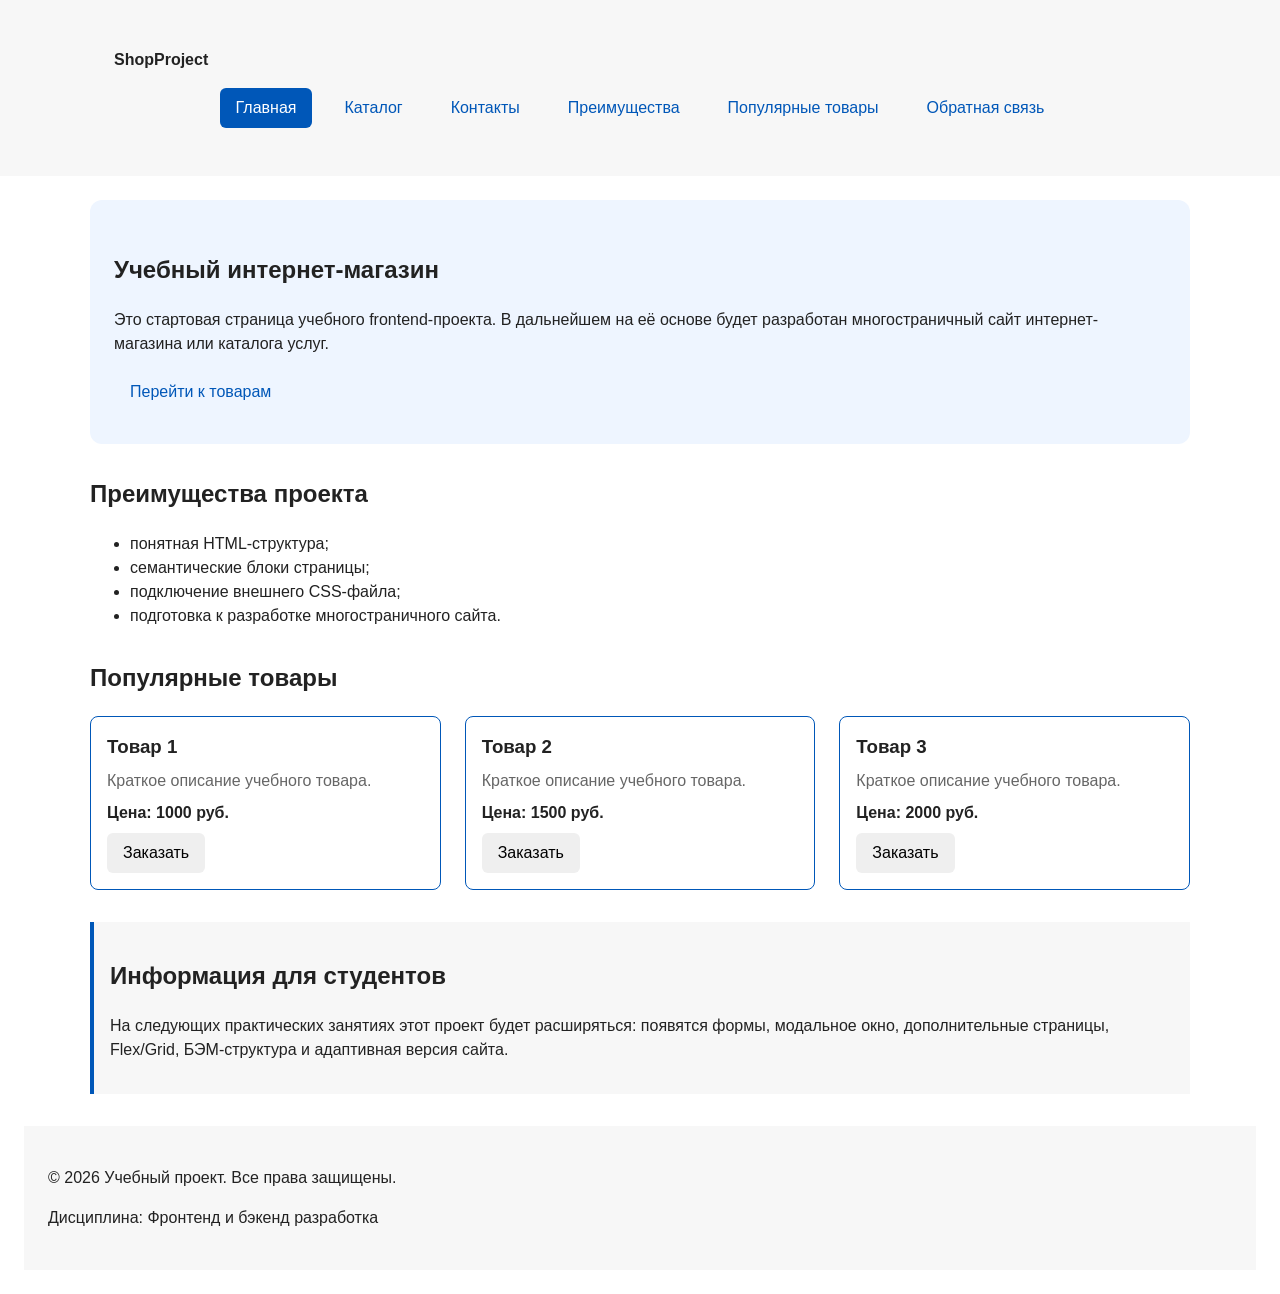
<file: index.html>
<!DOCTYPE html>
<html lang="ru">
<head>
  <meta charset="UTF-8">
  <meta name="viewport" content="width=device-width, initial-scale=1.0">
  <title>Каталог товаров</title>
  <link rel="stylesheet" href="css/style.css">
  <script src="js/main.js" defer></script>
</head>
<body>
<header class="site-header">
  <div class="site-header__inner">
    <a class="site-header__logo" href="index.html">ShopProject</a>

    <nav class="site-nav" aria-label="Основная навигация">
      <ul class="site-nav__list">
        <li class="site-nav__item">
          <a class="site-nav__link site-nav__link--active" href="index.html">Главная</a>
        </li>
        <li class="site-nav__item">
          <a class="site-nav__link" href="catalog.html">Каталог</a>
        </li>
        <li class="site-nav__item">
          <a class="site-nav__link" href="contacts.html">Контакты</a>
        </li>
        <li class="site-nav__item">
          <a class="site-nav__link" href="index.html#advantages">Преимущества</a>
        </li>
        <li class="site-nav__item">
          <a class="site-nav__link" href="index.html#popular">Популярные товары</a>
        </li>
        <li class="site-nav__item">
          <a class="site-nav__link" href="index.html#contacts">Обратная связь</a>
        </li>
      </ul>
    </nav>
  </div>
</header>

  <main>
    <!-- Основное содержимое страницы -->
    <section class="hero">
      <h1>Учебный интернет-магазин</h1>
      <p>
        Это стартовая страница учебного frontend-проекта.
        В дальнейшем на её основе будет разработан многостраничный сайт
        интернет-магазина или каталога услуг.
      </p>
      <a class="button" href="#popular">Перейти к товарам</a>
    </section>

    <section class="section" id="advantages">
      <h2>Преимущества проекта</h2>

      <ul class="advantages-list">
        <li>понятная HTML-структура;</li>
        <li>семантические блоки страницы;</li>
        <li>подключение внешнего CSS-файла;</li>
        <li>подготовка к разработке многостраничного сайта.</li>
      </ul>
    </section>
    
    <section class="section" id="popular">
      <h2>Популярные товары</h2>

      <div class="products-grid">
        <article class="product-card product-card--featured">
          <h3 class="product-card__title">Товар 1</h3>
          <p class="product-card__description">Краткое описание учебного товара.</p>
          <p class="product-card__price">Цена: 1000 руб.</p>
          <button
            class="button product-card__button"
            type="button"
            data-product="Товар 1">Заказать</button>
        </article>

        <article class="product-card product-card--featured">
          <h3 class="product-card__title">Товар 2</h3>
          <p class="product-card__description">Краткое описание учебного товара.</p>
          <p class="product-card__price">Цена: 1500 руб.</p>
          <button
            class="button product-card__button"
            type="button"
            data-product="Товар 2">Заказать</button>
        </article>

        <article class="product-card product-card--featured">
          <h3 class="product-card__title">Товар 3</h3>
          <p class="product-card__description">Краткое описание учебного товара.</p>
          <p class="product-card__price">Цена: 2000 руб.</p>
          <button
            class="button product-card__button"
            type="button"
            data-product="Товар 3">Заказать</button>
        </article>
      </div>
    </section>


    <aside class="aside-info">
      <h2>Информация для студентов</h2>
      <p>
        На следующих практических занятиях этот проект будет расширяться:
        появятся формы, модальное окно, дополнительные страницы, Flex/Grid,
        БЭМ-структура и адаптивная версия сайта.
      </p>
    </aside>

    <footer id="contacts">
      <p>&copy; 2026 Учебный проект. Все права защищены.</p>
      <p>Дисциплина: Фронтенд и бэкенд разработка</p>
    </footer>

  </main>
  <dialog class="order-dialog" id="order-dialog" aria-labelledby="order-dialog-title">
    <h2 class="order-dialog__title" id="order-dialog-title">Оформление заявки</h2>

    <form class="order-form" id="order-form" action="#" method="post" novalidate>
      <input
        class="order-form__input"
        id="selected-product"
        name="selected-product"
        type="hidden"
      >

      <div class="order-form__field">
        <label class="order-form__label" for="order-name">Имя</label>
        <input
          class="order-form__input"
          id="order-name"
          name="name"
          type="text"
          placeholder="Введите ваше имя"
          minlength="2"
          autocomplete="given-name"
          required
        >
      </div>

      <div class="order-form__field">
        <label class="order-form__label" for="order-email">E-mail</label>
        <input
          class="order-form__input"
          id="order-email"
          name="email"
          type="email"
          placeholder="example@mail.ru"
          autocomplete="email"
          required
        >
      </div>

      <div class="order-form__field">
        <label class="order-form__label" for="order-phone">Телефон</label>
        <input
          class="order-form__input"
          id="order-phone"
          name="phone"
          type="tel"
          inputmode="tel"
          placeholder="+7 (900) 000-00-00"
          pattern="^\+7 \(\d{3}\) \d{3}-\d{2}-\d{2}$"
          required
        >
        <small class="order-form__hint">Формат: +7 (900) 000-00-00</small>
      </div>

      <div class="order-form__field">
        <label class="order-form__label" for="order-date">Дата связи</label>
        <input
          class="order-form__input"
          id="order-date"
          name="date"
          type="date"
        >
      </div>

      <div class="order-form__field">
        <label class="order-form__label" for="order-topic">Тема заявки</label>
        <select class="order-form__input" id="order-topic" name="topic" required>
          <option value="">Выберите тему</option>
          <option value="product">Заказ товара</option>
          <option value="consultation">Консультация</option>
          <option value="delivery">Доставка</option>
        </select>
      </div>

      <div class="order-form__field">
        <label class="order-form__label" for="order-comment">Комментарий</label>
        <textarea
          class="order-form__input"
          id="order-comment"
          name="comment"
          rows="4"
          placeholder="Укажите дополнительную информацию"
        ></textarea>
      </div>

      <div class="order-form__field order-form__field--checkbox">
        <label class="order-form__label">
          <input
            class="order-form__checkbox"
            id="order-agreement"
            name="agreement"
            type="checkbox"
            required
          >
          Я согласен на обработку данных
        </label>
      </div>

      <div class="order-form__actions">
        <button class="button button--secondary" type="button" id="close-order-dialog">
          Закрыть
        </button>
        <button class="button button--primary" type="submit">
          Отправить заявку
        </button>
      </div>
    </form>
  </dialog>

  <p class="success-message" id="success-message" hidden>
    Форма успешно отправлена!
  </p>

</body>
</html>
</file>
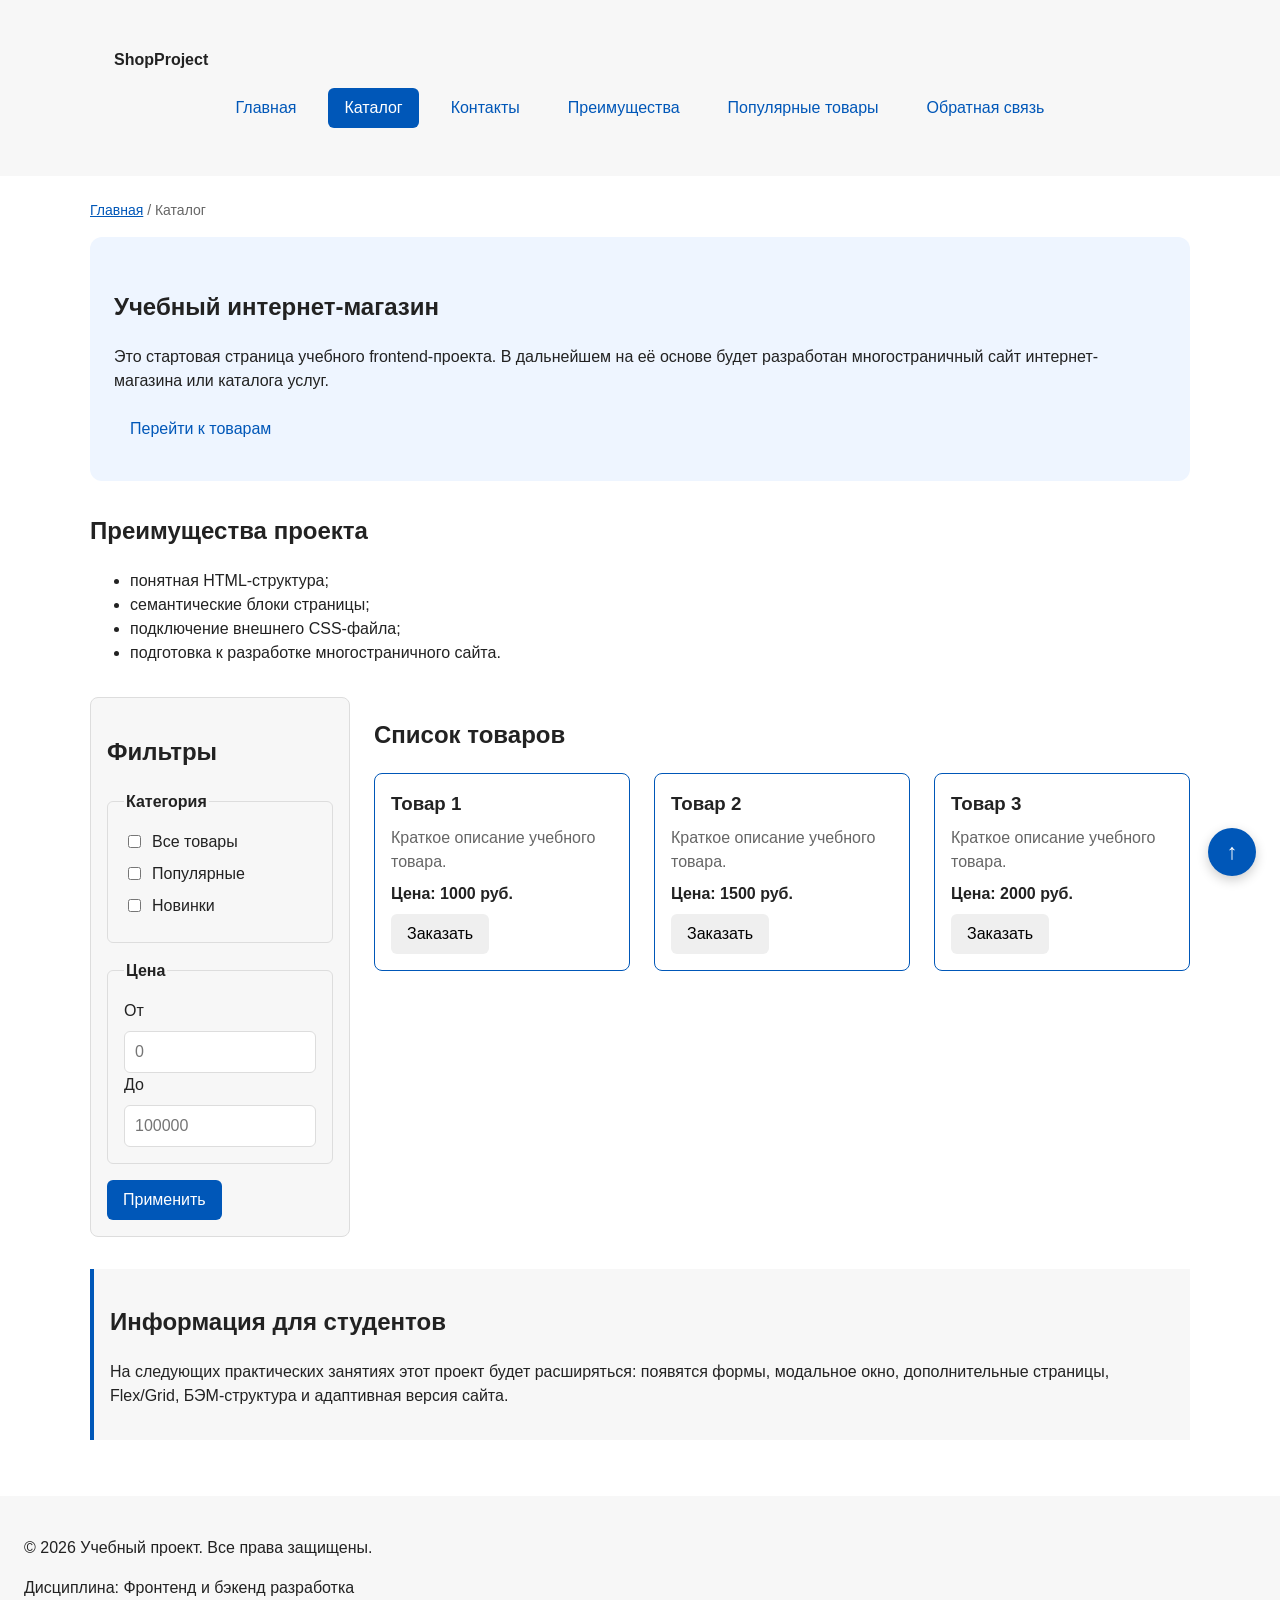
<file: catalog.html>
<!DOCTYPE html>
<html lang="ru">

<head>
  <meta charset="UTF-8">
  <meta name="viewport" content="width=device-width, initial-scale=1.0">
  <title>Учебный интернет-магазин</title>

  <link rel="stylesheet" href="css/style.css">
  <script src="js/main.js" defer></script>
</head>

<body id="top">
  <header class="site-header">
    <div class="site-header__inner">
      <a class="site-header__logo" href="index.html">ShopProject</a>

      <nav class="site-nav" aria-label="Основная навигация">
        <ul class="site-nav__list">
          <li class="site-nav__item">
            <a class="site-nav__link" href="index.html">Главная</a>
          </li>
          <li class="site-nav__item">
            <a class="site-nav__link site-nav__link--active" href="catalog.html">Каталог</a>
          </li>
          <li class="site-nav__item">
            <a class="site-nav__link" href="contacts.html">Контакты</a>
          </li>
          <li class="site-nav__item">
            <a class="site-nav__link" href="index.html#advantages">Преимущества</a>
          </li>
          <li class="site-nav__item">
            <a class="site-nav__link" href="index.html#popular">Популярные товары</a>
          </li>
          <li class="site-nav__item">
            <a class="site-nav__link" href="index.html#contacts">Обратная связь</a>
          </li>
        </ul>
      </nav>
    </div>
  </header>


  <main>
    <nav class="breadcrumbs" aria-label="Хлебные крошки">
      <a class="breadcrumbs__link" href="index.html">Главная</a>
      <span class="breadcrumbs__current">Каталог</span>
    </nav>

    <section class="hero">

      <h1>Учебный интернет-магазин</h1>

      <p>
        Это стартовая страница учебного frontend-проекта.
        В дальнейшем на её основе будет разработан многостраничный сайт
        интернет-магазина или каталога услуг.
      </p>

      <a class="button" href="#popular">Перейти к товарам</a>

    </section>


    <section class="section" id="advantages">

      <h2>Преимущества проекта</h2>

      <ul class="advantages-list">
        <li>понятная HTML-структура;</li>
        <li>семантические блоки страницы;</li>
        <li>подключение внешнего CSS-файла;</li>
        <li>подготовка к разработке многостраничного сайта.</li>
      </ul>

    </section>

    <section class="catalog-layout">
      <aside class="catalog-filters">
        <h2 class="catalog-filters__title">Фильтры</h2>

        <form class="catalog-filters__form" action="#" method="get">
          <fieldset class="catalog-filters__fieldset">
            <legend class="catalog-filters__legend">Категория</legend>

            <label class="catalog-filters__label">
              <input class="catalog-filters__input catalog-filters__input--checkbox" type="checkbox" name="category" value="all">
              Все товары
            </label>

            <label class="catalog-filters__label">
              <input class="catalog-filters__input catalog-filters__input--checkbox" type="checkbox" name="category" value="popular">
              Популярные
            </label>

            <label class="catalog-filters__label">
              <input class="catalog-filters__input catalog-filters__input--checkbox" type="checkbox" name="category" value="new">
              Новинки
            </label>
          </fieldset>

          <fieldset class="catalog-filters__fieldset">
            <legend class="catalog-filters__legend">Цена</legend>

            <label class="catalog-filters__label" for="price-from">От</label>
            <input class="catalog-filters__input" id="price-from" name="price-from" type="number" min="0" placeholder="0">

            <label class="catalog-filters__label" for="price-to">До</label>
            <input class="catalog-filters__input" id="price-to" name="price-to" type="number" min="0" placeholder="100000">
          </fieldset>

          <button class="button button--primary" type="submit">Применить</button>
        </form>
      </aside>

      <section class="catalog-products">
        <h2 class="catalog-products__title">Список товаров</h2>

        <div class="products-grid">

          <article class="product-card product-card--featured">
            <h3 class="product-card__title">Товар 1</h3>
            <p class="product-card__description">Краткое описание учебного товара.</p>
            <p class="product-card__price">Цена: 1000 руб.</p>
            <button
              class="button product-card__button"
              type="button"
              data-product="Товар 1"
            >
              Заказать
            </button>
          </article>

          <article class="product-card product-card--featured">
            <h3 class="product-card__title">Товар 2</h3>
            <p class="product-card__description">Краткое описание учебного товара.</p>
            <p class="product-card__price">Цена: 1500 руб.</p>
            <button
              class="button product-card__button"
              type="button"
              data-product="Товар 2"
            >
              Заказать
            </button>
          </article>

          <article class="product-card product-card--featured">
            <h3 class="product-card__title">Товар 3</h3>
            <p class="product-card__description">Краткое описание учебного товара.</p>
            <p class="product-card__price">Цена: 2000 руб.</p>
            <button
              class="button product-card__button"
              type="button"
              data-product="Товар 3"
            >
              Заказать
            </button>
          </article>

        </div>
      </section>
    </section>

    <aside class="aside-info">

      <h2>Информация для студентов</h2>

      <p>
        На следующих практических занятиях этот проект будет расширяться:
        появятся формы, модальное окно, дополнительные страницы, Flex/Grid,
        БЭМ-структура и адаптивная версия сайта.
      </p>

    </aside>

  </main>


  <footer id="contacts">

    <p>
      &copy; 2026 Учебный проект. Все права защищены.
    </p>

    <p>
      Дисциплина: Фронтенд и бэкенд разработка
    </p>

  </footer>


  <dialog
    class="order-dialog"
    id="order-dialog"
    aria-labelledby="order-dialog-title">

    <h2 id="order-dialog-title">Оформление заявки</h2>

    <form
      class="order-form"
      id="order-form"
      action="#"
      method="post"
      novalidate>

      <input
        class="order-form__input"
        id="selected-product"
        name="selected-product"
        type="hidden">

      <div class="order-form__field">
        <label class="order-form__label" for="order-name">Имя</label>
        <input
          class="order-form__input"
          id="order-name"
          name="name"
          type="text"
          placeholder="Введите ваше имя"
          minlength="2"
          autocomplete="given-name"
          required>
      </div>

      <div class="order-form__field">
        <label class="order-form__label" for="order-email">E-mail</label>
        <input
          class="order-form__input"
          id="order-email"
          name="email"
          type="email"
          placeholder="example@mail.ru"
          autocomplete="email"
          required>
      </div>

      <div class="order-form__field">
        <label class="order-form__label" for="order-phone">Телефон</label>
        <input
          class="order-form__input"
          id="order-phone"
          name="phone"
          type="tel"
          inputmode="tel"
          placeholder="+7 (900) 000-00-00"
          pattern="^\+7 \(\d{3}\) \d{3}-\d{2}-\d{2}$"
          required>
        <small class="order-form__hint">Формат: +7 (900) 000-00-00</small>
      </div>

      <div class="order-form__field">
        <label class="order-form__label" for="order-date">Дата связи</label>
        <input
          class="order-form__input"
          id="order-date"
          name="date"
          type="date">
      </div>

      <div class="order-form__field">
        <label class="order-form__label" for="order-topic">Тема заявки</label>
        <select
          class="order-form__select"
          id="order-topic"
          name="topic"
          required>
          <option value="">Выберите тему</option>
          <option value="product">Заказ товара</option>
          <option value="consultation">Консультация</option>
          <option value="delivery">Доставка</option>
        </select>
      </div>

      <div class="order-form__field">
        <label class="order-form__label" for="order-comment">Комментарий</label>
        <textarea
          class="order-form__textarea"
          id="order-comment"
          name="comment"
          rows="4"
          placeholder="Укажите дополнительную информацию"
        ></textarea>
      </div>

      <div class="order-form__field order-form__field--checkbox">
        <label class="order-form__label">
          <input
            class="order-form__checkbox"
            id="order-agreement"
            name="agreement"
            type="checkbox"
            required>
          Я согласен на обработку данных
        </label>
      </div>

      <div class="order-form__actions">
        <button
          class="button button--secondary"
          type="button"
          id="close-order-dialog">
          Закрыть
        </button>
        <button
          class="button button--primary"
          type="submit">
          Отправить заявку
        </button>
      </div>
    </form>
  </dialog>


  <p
    class="success-message"
    id="success-message"
    hidden>
    Форма успешно отправлена!
  </p>


  <a class="back-to-top" href="#top" aria-label="Вернуться наверх">↑</a>


</body>
</html>
</file>
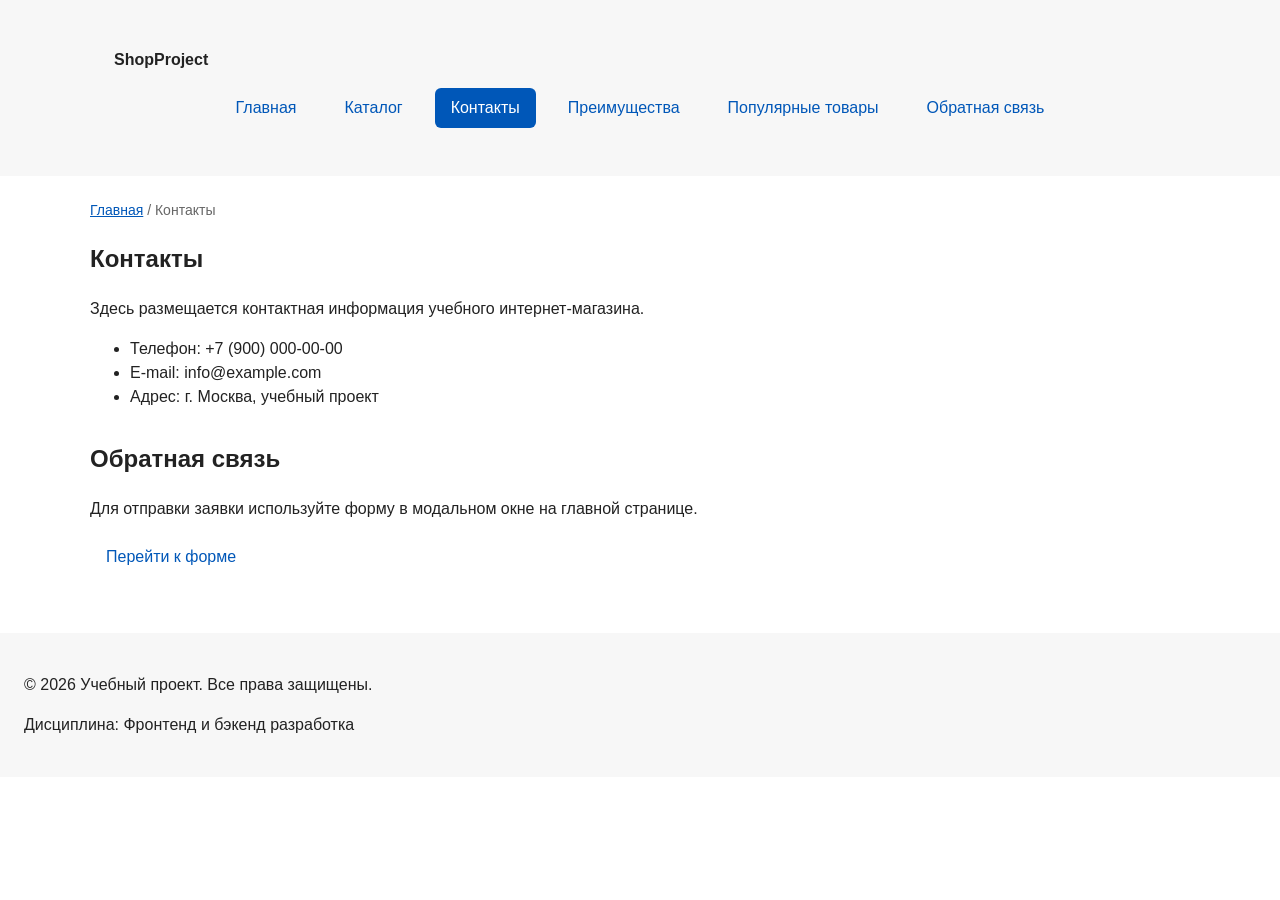
<file: contacts.html>
<!DOCTYPE html>
<html lang="ru">
<head>
  <meta charset="UTF-8">
  <meta name="viewport" content="width=device-width, initial-scale=1.0">
  <meta name="description" content="Контактная информация учебного интернет-магазина.">
  <title>Контакты — Учебный интернет-магазин</title>
  <link rel="stylesheet" href="css/style.css">
</head>
<body>
  <header class="site-header">
    <div class="site-header__inner">
      <a class="site-header__logo" href="index.html">ShopProject</a>

      <nav class="site-nav" aria-label="Основная навигация">
        <ul class="site-nav__list">
          <li class="site-nav__item">
            <a class="site-nav__link" href="index.html">Главная</a>
          </li>
          <li class="site-nav__item">
            <a class="site-nav__link" href="catalog.html">Каталог</a>
          </li>
          <li class="site-nav__item">
            <a class="site-nav__link site-nav__link--active" href="contacts.html">Контакты</a>
          </li>
          <li class="site-nav__item">
            <a class="site-nav__link" href="index.html#advantages">Преимущества</a>
          </li>
          <li class="site-nav__item">
            <a class="site-nav__link" href="index.html#popular">Популярные товары</a>
          </li>
          <li class="site-nav__item">
            <a class="site-nav__link" href="index.html#contacts">Обратная связь</a>
          </li>
        </ul>
      </nav>
    </div>
  </header>

  <main>
    <nav class="breadcrumbs" aria-label="Хлебные крошки">
      <a class="breadcrumbs__link" href="index.html">Главная</a>
      <span class="breadcrumbs__current">Контакты</span>
    </nav>

    <section class="section">
      <h1>Контакты</h1>
      <p>
        Здесь размещается контактная информация учебного интернет-магазина.
      </p>

      <ul>
        <li>Телефон: +7 (900) 000-00-00</li>
        <li>E-mail: info@example.com</li>
        <li>Адрес: г. Москва, учебный проект</li>
      </ul>
    </section>

    <section class="section" id="feedback">
      <h2>Обратная связь</h2>
      <p>
        Для отправки заявки используйте форму в модальном окне на главной странице.
      </p>
      <a class="button" href="index.html#contacts">Перейти к форме</a>
    </section>
  </main>

  <footer>
    <p>&copy; 2026 Учебный проект. Все права защищены.</p>
    <p>Дисциплина: Фронтенд и бэкенд разработка</p>
  </footer>
</body>
</html>
</file>
<file: css/style.css>
/* ===============================
   1. Переменные проекта
   =============================== */

:root {
  /* Основные цвета проекта */
  --color-bg: #ffffff;
  --color-text: #222222;
  --color-muted: #666666;
  --color-primary: #0057b8;
  --color-primary-dark: #003f86;
  --color-border: #dddddd;
  --color-surface: #f7f7f7;
  --color-surface-accent: #eef5ff;
  --color-danger: #b00020;
  --color-success: #168a2f;
  --color-success-bg: #eefaf0;
  --color-white: #ffffff;

  /* Отступы */
  --space-xs: 4px;
  --space-sm: 8px;
  --space-md: 16px;
  --space-lg: 24px;
  --space-xl: 32px;

  /* Скругления */
  --radius-sm: 6px;
  --radius-md: 8px;
  --radius-lg: 12px;

  /* Размеры */
  --container-width: 1100px;
}


/* ===============================
   2. Базовые стили
   =============================== */

* {
  box-sizing: border-box;
}

body {
  margin: 0;
  font-family: Arial, sans-serif;
  line-height: 1.5;
  color: var(--color-text);
  background-color: var(--color-bg);
}

header,
main,
footer {
  padding: var(--space-lg);
}

header {
  position: sticky;
  top: 0;
  z-index: 100;
}


/* ===============================
   3. Общие элементы интерфейса
   =============================== */

a {
  color: var(--color-primary);
}

a:hover {
  color: var(--color-primary-dark);
}

a:focus-visible {
  outline: 2px solid var(--color-primary);
  outline-offset: 3px;
}

.button {
  display: inline-block;
  padding: var(--space-sm) var(--space-md);
  border: none;
  border-radius: var(--radius-sm);
  font: inherit;
  text-decoration: none;
  cursor: pointer;
}

.button--primary {
  color: var(--color-white);
  background-color: var(--color-primary);
}

.button--primary:hover {
  background-color: var(--color-primary-dark);
}

.button--secondary {
  color: var(--color-primary);
  background-color: transparent;
  border: 1px solid var(--color-primary);
}

.button--secondary:hover {
  color: var(--color-white);
  background-color: var(--color-primary);
}

.button:focus-visible {
  outline: 2px solid var(--color-primary);
  outline-offset: 3px;
}

.button:disabled,
.button--disabled {
  opacity: 0.6;
  cursor: not-allowed;
}


/* ===============================
   4. Компоненты страницы
   =============================== */

header {
  background-color: var(--color-surface);
}

footer {
  background-color: var(--color-surface);
}


/* FLEXBOX ДЛЯ ШАПКИ */

Этап 4. Рефакторинг CSS для шапки и навигации
В css/style.css приведите стили шапки и навигации к БЭМ-структуре:
.site-header {
  background-color: var(--color-surface);
}

.site-header__inner {
  max-width: var(--container-width);
  margin: 0 auto;
  padding: var(--space-lg);
}

.site-header__logo {
  font-weight: 700;
  color: var(--color-text);
  text-decoration: none;
}

.site-nav__list {
  display: flex;
  flex-wrap: wrap;
  justify-content: center;
  align-items: center;
  gap: var(--space-md);
  padding: 0;
  margin: var(--space-md) 0 0;
  list-style: none;
}

.site-nav__link {
  display: inline-block;
  padding: var(--space-sm) var(--space-md);
  color: var(--color-primary);
  text-decoration: none;
  border-radius: var(--radius-sm);
}

.site-nav__link:hover {
  color: var(--color-white);
  background-color: var(--color-primary);
}

.site-nav__link:focus-visible {
  outline: 2px solid var(--color-primary);
  outline-offset: 3px;
}

.site-nav__link--active {
  color: var(--color-white);
  background-color: var(--color-primary);
}

.products-grid {
  display: grid;
  grid-template-columns: repeat(3, 1fr);
  gap: var(--space-lg);
}


.hero {
  max-width: var(--container-width);
  margin: 0 auto var(--space-xl);
  padding: var(--space-xl) var(--space-lg);
  background-color: var(--color-surface-accent);
  border-radius: var(--radius-lg);
}

.section {
  max-width: var(--container-width);
  margin: 0 auto var(--space-xl);
}

.section h2 {
  margin-top: 0;
}

/*

CSS GRID ДЛЯ ТОВАРОВ

.product-grid {
  display: grid;
  grid-template-columns: repeat(3, 1fr);
  gap: var(--space-md);
}

«Популярные товары» занимал всю строку 
над тремя карточками, а не становился первой ячейкой сетки

.product-grid h2 {
  grid-column: 1 / -1;
}

*/

.products-grid {
  display: grid;
  grid-template-columns: repeat(3, 1fr);
  gap: var(--space-lg);
}

.product-card {
  display: flex;
  flex-direction: column;
  gap: var(--space-sm);
  padding: var(--space-md);
  border: 1px solid var(--color-border);
  border-radius: var(--radius-md);
  background-color: var(--color-bg);
}

/*

.product-card .button {
  margin-top: auto;
  align-self: flex-start;
}

*/

.product-card:hover {
  border-color: var(--color-primary);
}

.product-card__title {
  margin: 0;
  color: var(--color-text);
}

.product-card__description {
  margin: 0;
  color: var(--color-muted);
}

.product-card__price {
  margin: 0;
  font-weight: 700;
}

.product-card--featured {
  border-color: var(--color-primary);
}

.product-card--discount {
  border-color: var(--color-danger);
}

.product-card--discount .product-card__price {
  color: var(--color-danger);
}

.product-card__button {
  margin-top: auto;
  align-self: flex-start;
}

.aside-info {
  max-width: var(--container-width);
  margin: 0 auto var(--space-xl);
  padding: var(--space-md);
  border-left: 4px solid var(--color-primary);
  background-color: var(--color-surface);
}


/* ===============================
   5. Форма и модальное окно
   =============================== */

.order-dialog {
  width: min(100% - 32px, 560px);
  padding: var(--space-lg);
  border: none;
  border-radius: var(--radius-lg);
}

.order-dialog::backdrop {
  background-color: rgba(0, 0, 0, 0.5);
}

.order-dialog__title {
  margin-top: 0;
}


.order-form__field {
  margin-bottom: var(--space-md);
}

.order-form__label {
  display: block;
  margin-bottom: var(--space-xs);
}

.order-form__input,
.order-form__select,
.order-form__textarea {
  width: 100%;
  padding: 10px 12px;
  border: 1px solid var(--color-border);
  border-radius: var(--radius-sm);
  font: inherit;
}

.order-form__input:hover,
.order-form__select:hover,
.order-form__textarea:hover {
  border-color: var(--color-primary);
}

.order-form__input:focus-visible,
.order-form__select:focus-visible,
.order-form__textarea:focus-visible {
  outline: 2px solid var(--color-primary);
  outline-offset: 3px;
}

.order-form__actions {
  display: flex;
  gap: var(--space-md);
  margin-top: var(--space-lg);
}

.order-form__checkbox {
  width: auto;
}

.order-form__hint {
  display: block;
  margin-top: var(--space-xs);
  color: var(--color-muted);
}

.order-form__input[aria-invalid="true"],
.order-form__select[aria-invalid="true"],
.order-form__textarea[aria-invalid="true"] {
  border-color: var(--color-danger);
}

.order-form__input:focus,
.order-form__select:focus,
.order-form__textarea:focus {
  border-color: var(--color-primary);
}

.success-message {
  max-width: var(--container-width);
  margin: var(--space-lg) auto;
  padding: var(--space-md);
  border-left: 4px solid var(--color-success);
  background-color: var(--color-success-bg);
}

.breadcrumbs {
  max-width: var(--container-width);
  margin: 0 auto var(--space-md);
  font-size: 14px;
  color: var(--color-muted);
}

.breadcrumbs__link {
  color: var(--color-primary);
}

.breadcrumbs__current::before {
  content: " / ";
  color: var(--color-muted);
}

html {
  scroll-behavior: smooth;
}

:target {
  outline: 2px dashed var(--color-primary);
  outline-offset: 4px;
}
.catalog-layout {
  max-width: var(--container-width);
  margin: 0 auto var(--space-xl);
  display: grid;
  grid-template-columns: 260px 1fr;
  grid-template-areas: "filters products";
  gap: var(--space-lg);
}

.catalog-filters {
  grid-area: filters;
  padding: var(--space-md);
  border: 1px solid var(--color-border);
  border-radius: var(--radius-md);
  background-color: var(--color-surface);
}

.catalog-products {
  grid-area: products;
}
.catalog-filters__form {
  display: grid;
  gap: var(--space-md);
}

.catalog-filters__fieldset {
  margin: 0;
  padding: var(--space-md);
  border: 1px solid var(--color-border);
  border-radius: var(--radius-sm);
}

.catalog-filters__legend {
  font-weight: 700;
}

.catalog-filters__label {
  display: flex;
  align-items: center;
  gap: var(--space-sm);
  margin-bottom: var(--space-sm);
}

.catalog-filters__input {
  width: 100%;
  padding: 8px 10px;
  border: 1px solid var(--color-border);
  border-radius: var(--radius-sm);
  font: inherit;
}

.catalog-filters__input--checkbox {
  width: auto;
}

.catalog-filters__form .button {
  justify-self: start;
}
/* ===============================
   Кнопка «Наверх»
   =============================== */

.back-to-top {
  position: fixed;
  right: var(--space-lg);
  bottom: var(--space-lg);
  z-index: 100;

  width: 48px;
  height: 48px;

  display: flex;
  align-items: center;
  justify-content: center;

  font-size: 22px;
  line-height: 1;

  color: var(--color-white);
  background-color: var(--color-primary);

  border: none;
  border-radius: 50%;
  cursor: pointer;

  box-shadow: 0 4px 12px rgba(0, 0, 0, 0.2);

  transition: background-color 0.2s ease, transform 0.2s ease;
}

.back-to-top:hover {
  background-color: var(--color-primary-dark);
  transform: translateY(-3px);
}

.back-to-top:focus-visible {
  outline: 2px solid var(--color-primary);
  outline-offset:3px;
}

.back-to-top[hidden] {
  display: none;
}
/* ===============================
   Кнопка «Наверх» (без JS)
   =============================== */

.back-to-top {
  position: fixed;
  right: var(--space-lg);
  bottom: var(--space-lg);
  z-index: 100;

  width: 48px;
  height: 48px;

  display: flex;
  align-items: center;
  justify-content: center;

  font-size: 22px;
  line-height: 1;
  text-decoration: none;

  color: var(--color-white);
  background-color: var(--color-primary);

  border-radius: 50%;

  box-shadow: 0 4px 12px rgba(0, 0, 0, 0.2);

  transition: background-color 0.2s ease, transform 0.2s ease;
}

.back-to-top:hover {
  background-color: var(--color-primary-dark);
  transform: translateY(-3px);
}

.back-to-top:focus-visible {
  outline: 2px solid var(--color-primary);
  outline-offset: 3px;
}
</file>
